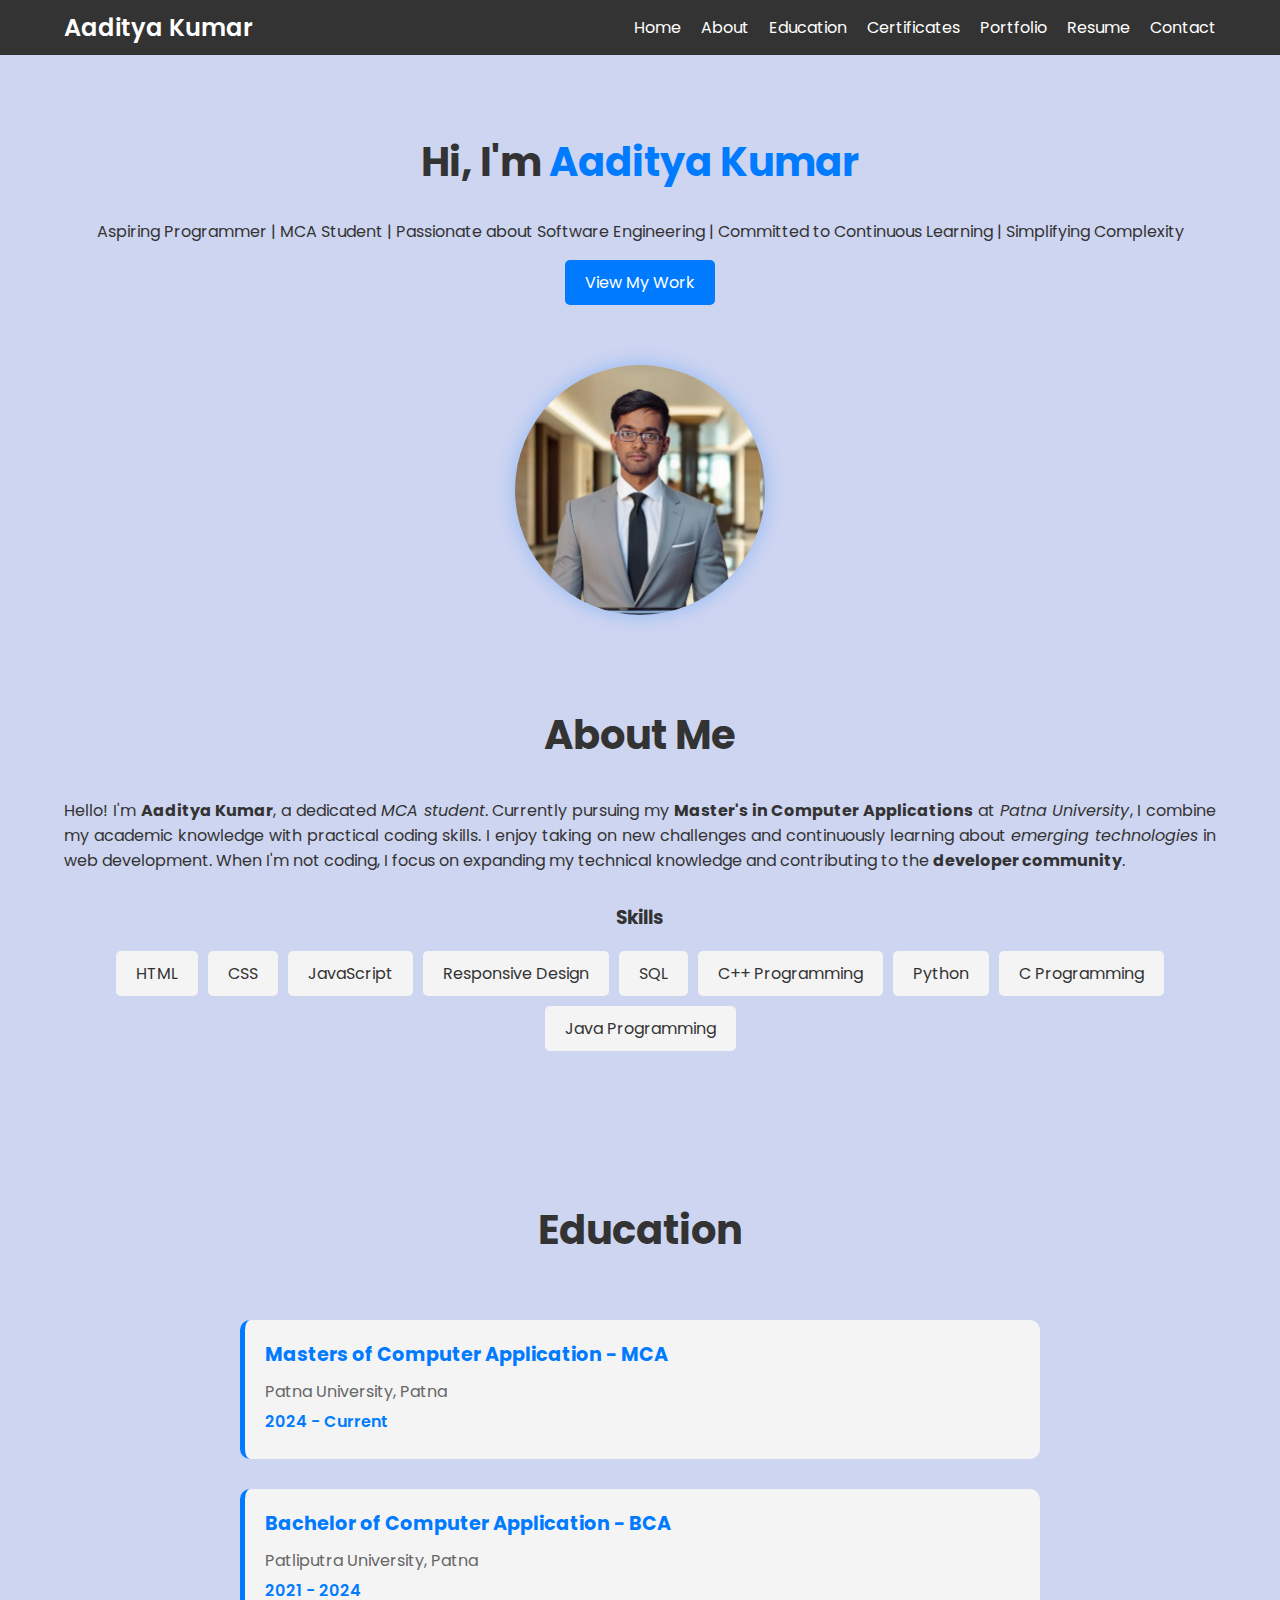
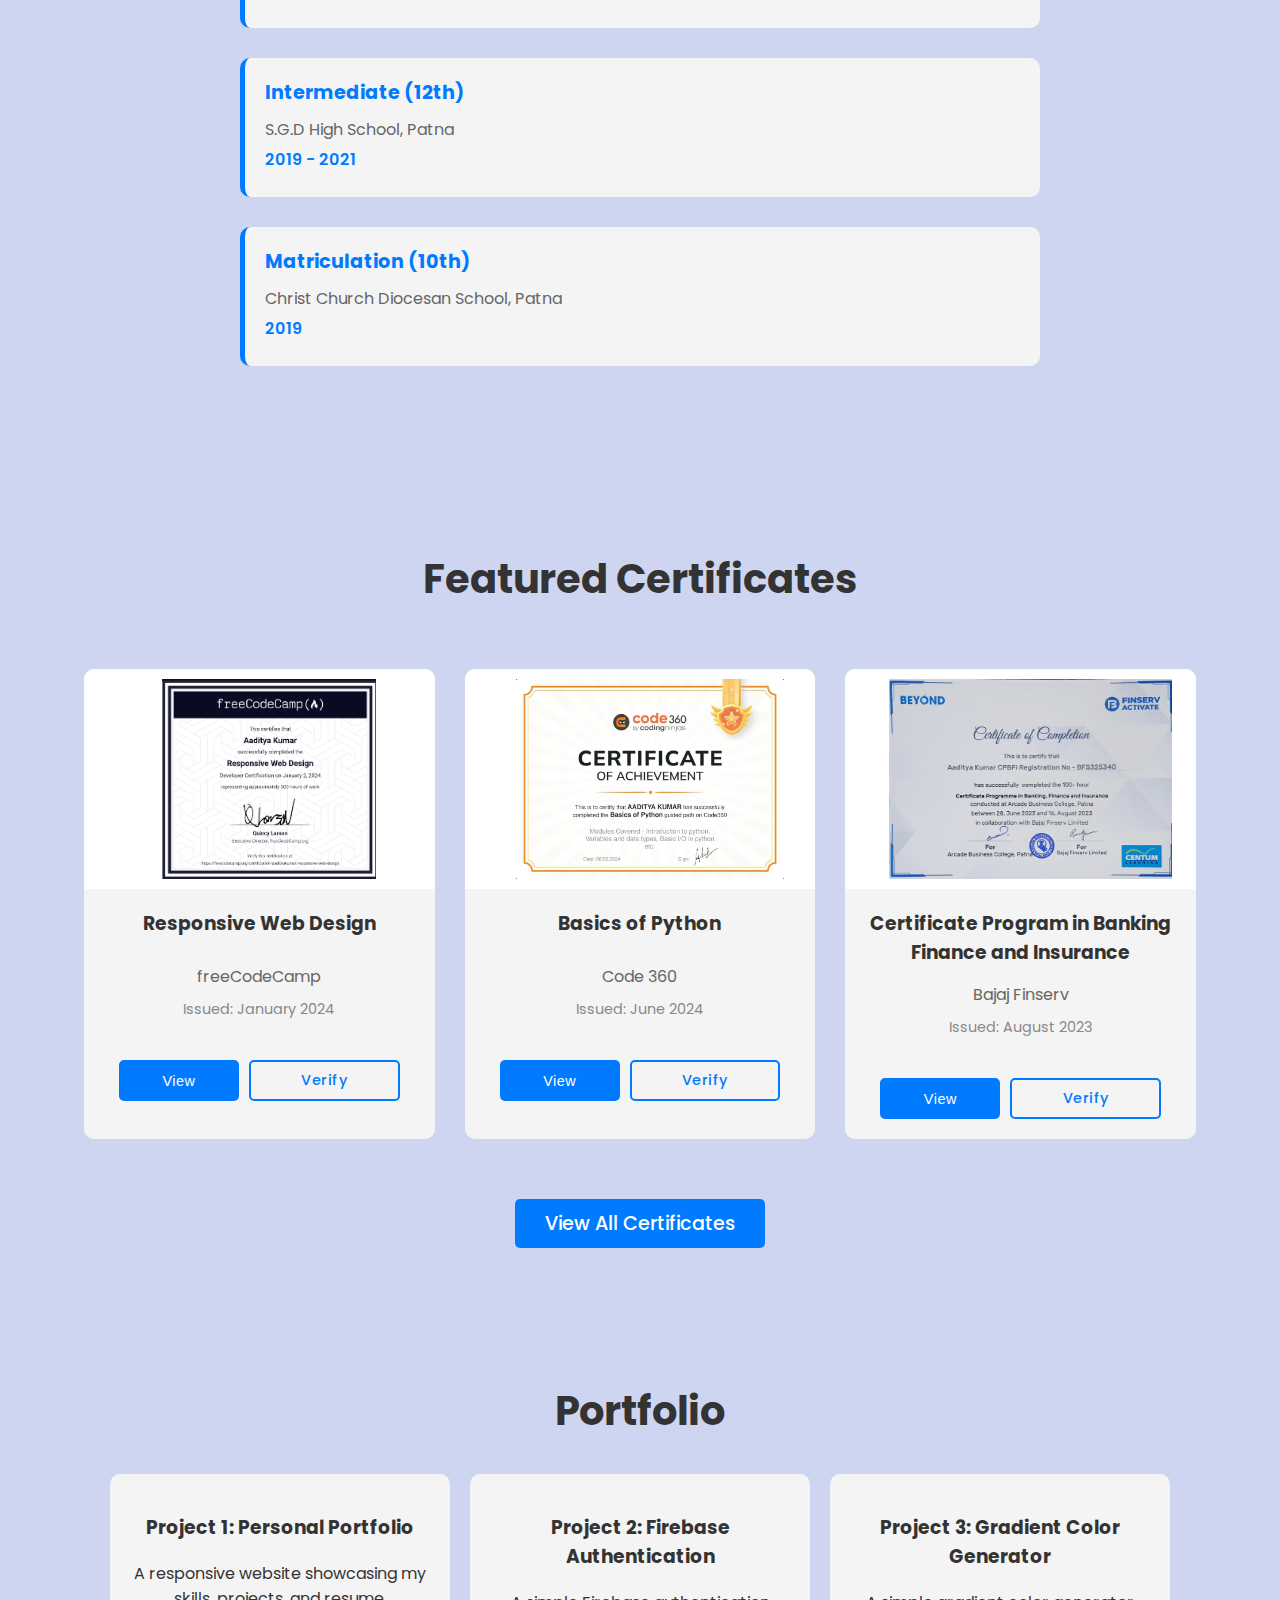
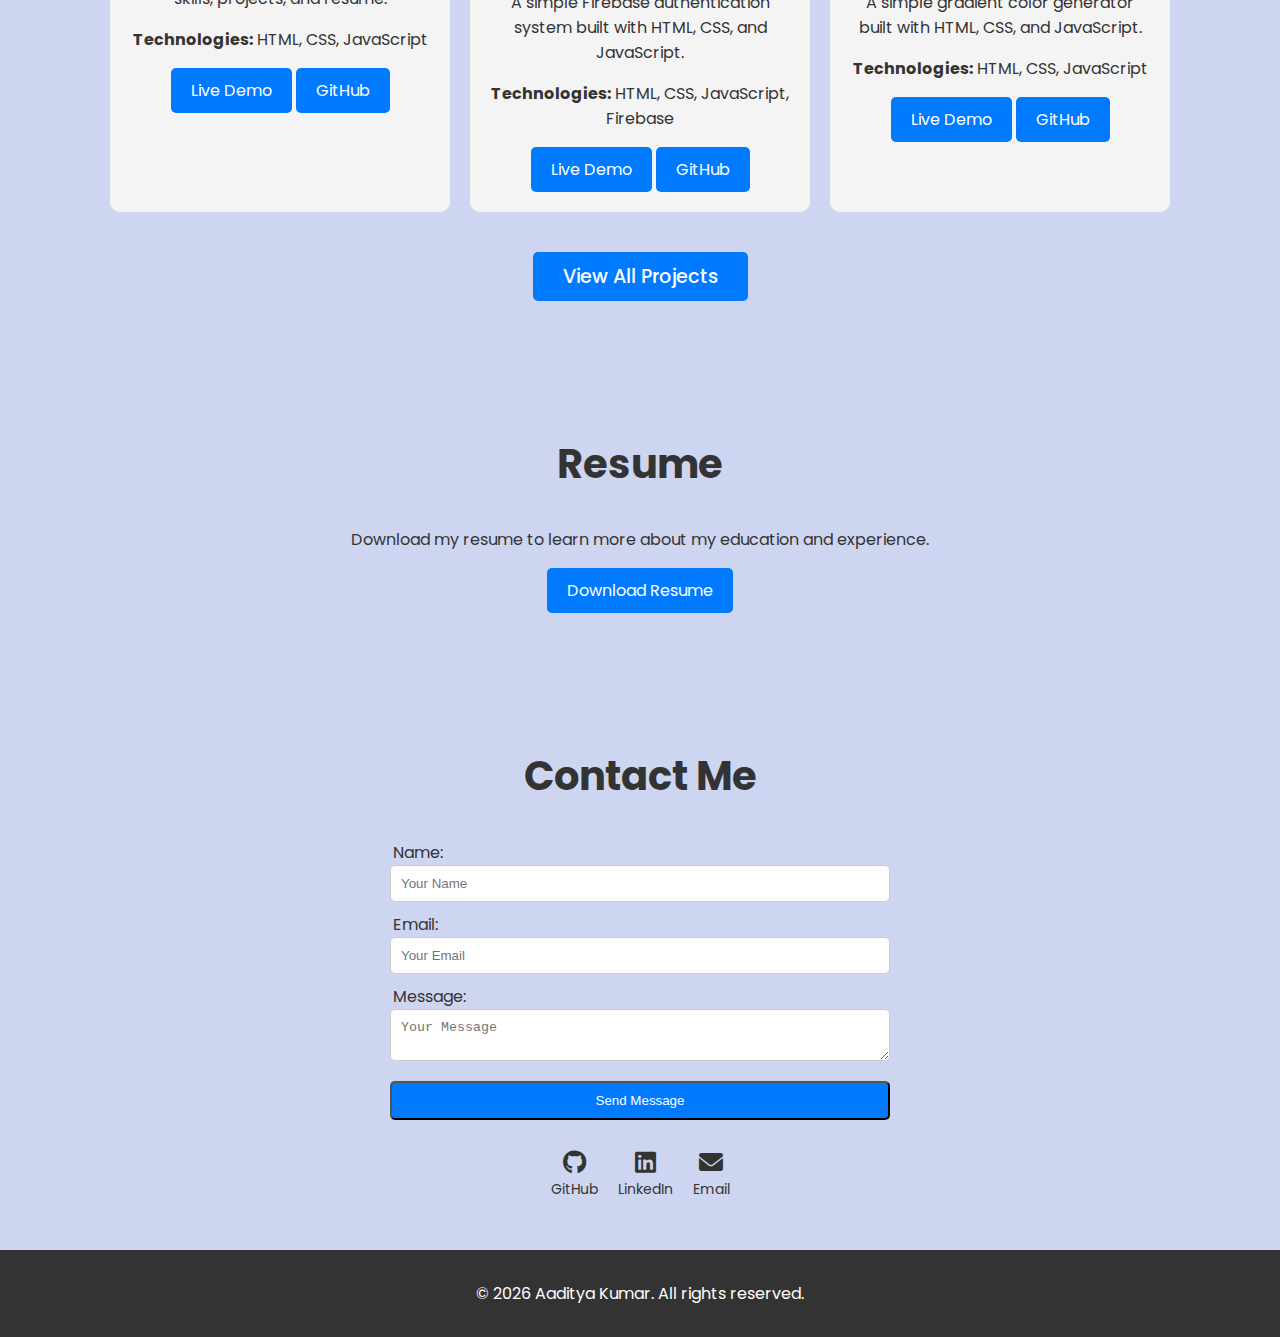
<file: index.html>
<!DOCTYPE html>
<html lang="en">
<head>
  <meta charset="UTF-8">
  <meta name="viewport" content="width=device-width, initial-scale=1.0">
  <title>Aaditya Kumar - Portfolio</title>
  <link rel="stylesheet" href="style.css">
  <link href="https://fonts.googleapis.com/css2?family=Poppins:wght@400;600&display=swap" rel="stylesheet">
  <link rel="stylesheet" href="https://cdnjs.cloudflare.com/ajax/libs/font-awesome/6.0.0-beta3/css/all.min.css">
  <meta name="description" content="Aaditya Kumar - Web Developer Portfolio showcasing projects, skills, and experience in front-end development.">
  
  <!-- Favicon -->
  <link rel="icon" type="image/x-icon" href="favicon.ico">
  
  <!-- Social Media Meta Tags -->
  <meta property="og:title" content="Aaditya Kumar - Portfolio">
  <meta property="og:description" content="Web Developer Portfolio showcasing projects, skills, and experience">
  <meta property="og:image" content="images/your-photo.webp">
  <meta property="og:url" content="your-website-url.com">
  
  <!-- Preload critical fonts -->
  <link rel="preload" href="https://fonts.googleapis.com/css2?family=Poppins:wght@400;600&display=swap" as="style">
</head>
<body>
  <!-- Navigation -->
  <nav>
    <div class="container">
      <a href="#home" class="logo">Aaditya Kumar</a>
      <div class="menu-toggle" id="mobile-menu" aria-label="Toggle navigation menu" aria-expanded="false">
        <span></span>
        <span></span>
        <span></span>
      </div>
      <ul class="nav-list">
        <li><a href="#home">Home</a></li>
        <li><a href="#about">About</a></li>
        <li><a href="#education">Education</a></li>
        <li><a href="#certificates">Certificates</a></li>
        <li><a href="#portfolio">Portfolio</a></li>
        <li><a href="#resume">Resume</a></li>
        <li><a href="#contact">Contact</a></li>
      </ul>
    </div>
  </nav>

  <!-- Home Section -->
  <section id="home" class="home">
    <div class="container">
      <div class="home-content">
        <h1>Hi, I'm <span>Aaditya Kumar</span></h1>
        <p>Aspiring Programmer | MCA Student | Passionate about Software Engineering | Committed to Continuous Learning | Simplifying Complexity</p>
        <a href="#portfolio" class="btn">View My Work</a>
      </div>
      <img src="images/aaditya_kumar.webp"
           alt="Aaditya Kumar" 
           class="home-img">
    </div>
  </section>

  <!-- About Section -->
  <section id="about" class="about">
    <div class="container">
      <h2>About Me</h2>
      <p style="text-align: justify;">
        Hello! I'm <strong>Aaditya Kumar</strong>, a dedicated <em>MCA student</em><!--  and aspiring <strong>web developer</strong> with a strong foundation in <em>front-end technologies</em>. I'm passionate about creating modern, user-friendly websites and applications-->. Currently pursuing my <strong>Master's in Computer Applications</strong> at <em>Patna University</em>, I combine my academic knowledge with practical coding skills. I enjoy taking on new challenges and continuously learning about <em>emerging technologies</em> in web development. When I'm not coding, I focus on expanding my technical knowledge and contributing to the <strong>developer community</strong>.
      </p>
      <h3>Skills</h3>
      <ul class="skills-list">
        <li>HTML</li>
        <li>CSS</li>
        <li>JavaScript</li>
        <li>Responsive Design</li>
        <li>SQL</li>
        <li>C++ Programming</li>
        <li>Python</li>
        <li>C Programming</li>
        <li>Java Programming</li>
        
      </ul>
    </div>
  </section>

  <!-- Education Section -->
  <section id="education" class="education">
    <div class="container">
      <h2>Education</h2>
      <div class="timeline">
        <div class="timeline-item">
          <div class="timeline-content">
            <h3>Masters of Computer Application - MCA</h3>
            <p>Patna University, Patna</p>
            <p>2024 - Current</p>
          </div>
        </div>
        <div class="timeline-item">
          <div class="timeline-content">
            <h3>Bachelor of Computer Application - BCA</h3>
            <p>Patliputra University, Patna</p>
            <p>2021 - 2024</p>
          </div>
        </div>
        <div class="timeline-item">
          <div class="timeline-content">
            <h3>Intermediate (12th)</h3>
            <p>S.G.D High School, Patna</p>
            <p>2019 - 2021</p>
          </div>
        </div>
        <div class="timeline-item">
          <div class="timeline-content">
            <h3>Matriculation (10th)</h3>
            <p>Christ Church Diocesan School, Patna</p>
            <p>2019</p>
          </div>
        </div>
      </div>
    </div>
  </section>

  <!-- Certificates Section -->
  <section id="certificates" class="certificates">
    <div class="container">
      <h2>Featured Certificates</h2>
      <div class="certificates-grid">
        <!-- Only top 3 certificates -->
        <div class="certificate-card">
          <img src="certificates/Responsive_Web_Design.png" alt="Responsive Web Design Certificate">
          <div class="certificate-content">
            <h3>Responsive Web Design</h3>
            <p>freeCodeCamp</p>
            <p class="date">Issued: January 2024</p>
            <div class="certificate-actions">
              <button class="btn" onclick="openCertModal('certificates/Responsive_Web_Design.png')">View</button>
              <a href="https://www.freecodecamp.org/certification/aadityakumar/responsive-web-design" class="btn btn-outline" target="_blank">Verify</a>
            </div>
          </div>
        </div>

        <div class="certificate-card">
          <img src="certificates/basics_of_python.webp" alt="Basics of Python Certificate">
          <div class="certificate-content">
            <h3>Basics of Python</h3>
            <p>Code 360</p>
            <p class="date">Issued: June 2024</p>
            <div class="certificate-actions">
              <button class="btn" onclick="openCertModal('certificates/basics_of_python.webp')">View</button>
              <a href="https://files.codingninjas.in/certi_image6114081773c31e64a64533bd5e377e6e155244.jpg" class="btn btn-outline" target="_blank">Verify</a>
            </div>
          </div>
        </div>

        <div class="certificate-card">
          <img src="certificates/Certificate_Program_in_Banking_Finance_and_Insurance.jpg" alt="Certificate Program in Banking Finance and Insurance">
          <div class="certificate-content">
            <h3>Certificate Program in Banking Finance and Insurance</h3>
            <p>Bajaj Finserv</p>
            <p class="date">Issued: August 2023</p>
            <div class="certificate-actions">
              <button class="btn" onclick="openCertModal('certificates/Certificate_Program_in_Banking_Finance_and_Insurance.jpg')">View</button>
              <a href="https://drive.google.com/file/d/1oDpBfBcbgERWbTAswYad1Io4k34-cv_r/view" class="btn btn-outline" target="_blank">Verify</a>
            </div>
          </div>
        </div>
      </div>
      <div class="certificates-footer">
        <a href="all-certificates.html" class="btn btn-large">View All Certificates</a>
      </div>
    </div>
  </section>

  <!-- Portfolio Section -->
  <section id="portfolio" class="portfolio">
    <div class="container">
      <h2>Portfolio</h2>
      <div class="projects">
        <div class="project">
          <h3>Project 1: Personal Portfolio</h3>
          <p>A responsive website showcasing my skills, projects, and resume.</p>
          <p><strong>Technologies:</strong> HTML, CSS, JavaScript</p>
          <a href="https://aadityageek.github.io" target="_blank" class="btn">Live Demo</a>
          <a href="https://github.com/AadityaGeek/AadityaGeek.github.io" target="_blank" class="btn">GitHub</a>
        </div>

        <div class="project">
          <h3>Project 2: Firebase Authentication</h3>
          <p>A simple Firebase authentication system built with HTML, CSS, and JavaScript.</p>
          <p><strong>Technologies:</strong> HTML, CSS, JavaScript, Firebase</p>
          <a href="https://aadityageek.github.io/authentication-web-page/" target="_blank" class="btn">Live Demo</a>
          <a href="https://github.com/AadityaGeek/authentication-web-page" target="_blank" class="btn">GitHub</a>
        </div>

        <div class="project">
          <h3>Project 3: Gradient Color Generator</h3>
          <p>A simple gradient color generator built with HTML, CSS, and JavaScript.</p>
          <p><strong>Technologies:</strong> HTML, CSS, JavaScript</p>
          <a href="https://aadityageek.github.io/gradient-color-generator/" target="_blank" class="btn">Live Demo</a>
          <a href="https://github.com/AadityaGeek/gradient-color-generator" target="_blank" class="btn">GitHub</a>
        </div>
      </div>
      <div class="portfolio-footer">
        <a href="all-projects.html" class="btn btn-large">View All Projects</a>
      </div>
    </div>
  </section>

  <!-- Resume Section -->
  <section id="resume" class="resume">
    <div class="container">
      <h2>Resume</h2>
      <p>Download my resume to learn more about my education and experience.</p>
      <a href="Aaditya_Resume.pdf" class="btn" download>Download Resume</a>
    </div>
  </section>

  <!-- Contact Section -->
  <section id="contact" class="contact">
    <div class="container">
      <h2>Contact Me</h2>
      <form action="https://formspree.io/f/xrbpzpwo" method="POST">
      <!-- <form action="https://getform.io/f/bkkypwlb" method="POST"> -->
        <label for="name">Name:</label>
        <input type="text" id="name" name="name" placeholder="Your Name" required>
        <label for="email">Email:</label>
        <input type="email" id="email" name="email" placeholder="Your Email" required>
        <label for="message">Message:</label>
        <textarea id="message" name="message" placeholder="Your Message" required></textarea>
        <button type="submit" class="btn">Send Message</button>
      </form>
      <div class="social-links">
        <a href="https://github.com/AadityaGeek" target="_blank">
          <i class="fab fa-github"></i>
          <span>GitHub</span>
        </a>
        <a href="https://linkedin.com/in/aadityakr" target="_blank">
          <i class="fab fa-linkedin"></i>
          <span>LinkedIn</span>
        </a>
        <a href="mailto:work.aadityakr@gmail.com">
          <i class="fas fa-envelope"></i>
          <span>Email</span>
        </a>
      </div>
    </div>
  </section>
  
  <!-- Footer -->
  <footer>
    <div class="container">
      <p>&copy; <span id="year"></span> Aaditya Kumar. All rights reserved.</p>
    </div>
  </footer>

  <script src="script.js"></script>
</body>
</html>
</file>
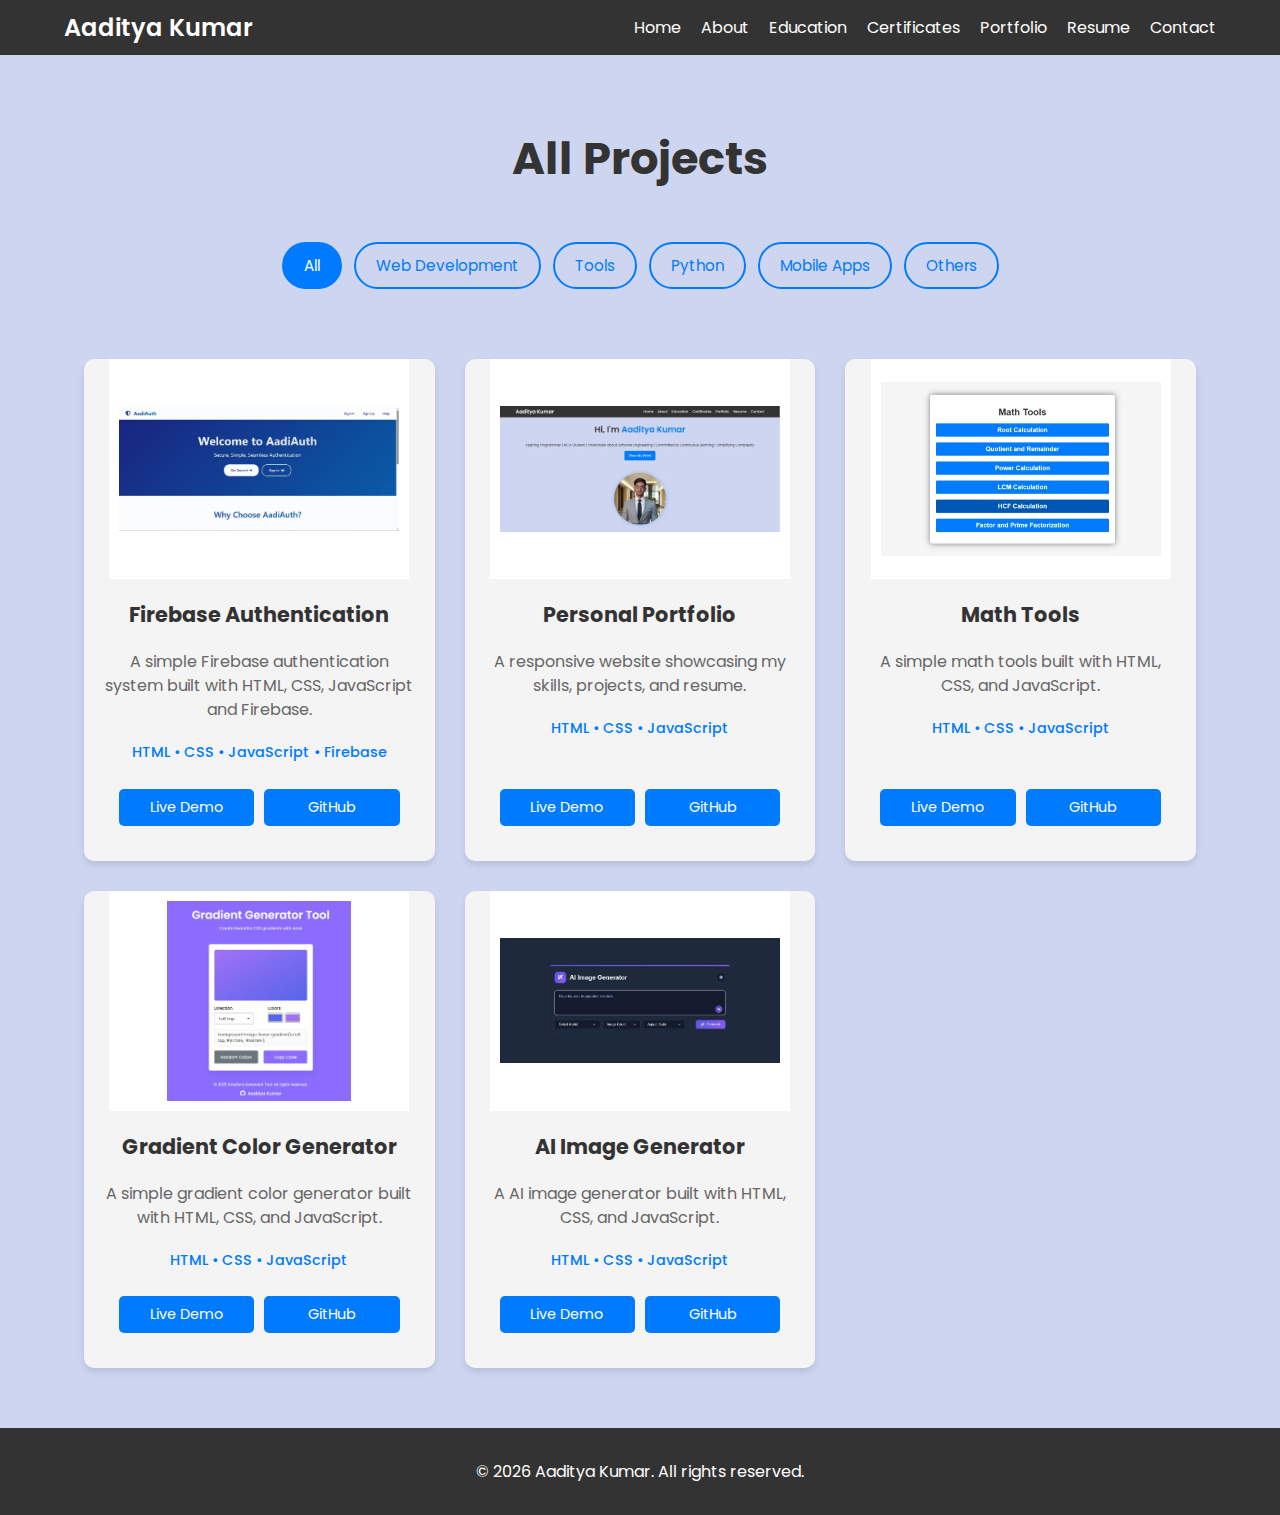
<file: all-projects.html>
<!DOCTYPE html>
<html lang="en">
<head>
    <meta charset="UTF-8">
    <meta name="viewport" content="width=device-width, initial-scale=1.0">
    <title>All Projects - Aaditya Kumar</title>
    <link rel="stylesheet" href="style.css">
    <link href="https://fonts.googleapis.com/css2?family=Poppins:wght@400;600&display=swap" rel="stylesheet">
    <link rel="stylesheet" href="https://cdnjs.cloudflare.com/ajax/libs/font-awesome/6.0.0-beta3/css/all.min.css">
</head>
<body>
    <nav>
        <div class="container">
            <a href="index.html" class="logo">Aaditya Kumar</a>
            <div class="menu-toggle" id="mobile-menu">
                <span></span>
                <span></span>
                <span></span>
            </div>
            <ul class="nav-list">
                <li><a href="index.html#home">Home</a></li>
                <li><a href="index.html#about">About</a></li>
                <li><a href="index.html#education">Education</a></li>
                <li><a href="index.html#certificates">Certificates</a></li>
                <li><a href="index.html#portfolio">Portfolio</a></li>
                <li><a href="index.html#resume">Resume</a></li>
                <li><a href="index.html#contact">Contact</a></li>
            </ul>
        </div>
    </nav>

    <main class="all-projects">
        <div class="container">
            <h1>All Projects</h1>
            
            <div class="project-categories">
                <button class="category-btn active" data-category="all">All</button>
                <button class="category-btn" data-category="web">Web Development</button>
                <button class="category-btn" data-category="tools">Tools</button>
                <button class="category-btn" data-category="python">Python</button>
                <button class="category-btn" data-category="app">Mobile Apps</button>
                <button class="category-btn" data-category="others">Others</button>
            </div>

            <div class="projects-grid">
                <div class="project-card" data-category="web">
                    <img src="projects/authentication-web-page.webp" alt="Portfolio Website">
                    <div class="project-content">
                        <h3>Firebase Authentication</h3>
                        <p>A simple Firebase authentication system built with HTML, CSS, JavaScript and Firebase.</p>
                        <p class="tech-stack">HTML • CSS • JavaScript • Firebase</p>
                        <div class="project-actions">
                            <a href="https://aadityageek.github.io/authentication-web-page" class="btn" target="_blank">Live Demo</a>
                            <a href="https://github.com/AadityaGeek/authentication-web-page" class="btn btn-outline" target="_blank">GitHub</a>
                        </div>
                    </div>
                </div>

                <div class="project-card" data-category="web">
                    <img src="projects/personal_portfolio.webp" alt="Portfolio Website">
                    <div class="project-content">
                        <h3>Personal Portfolio</h3>
                        <p>A responsive website showcasing my skills, projects, and resume.</p>
                        <p class="tech-stack">HTML • CSS • JavaScript</p>
                        <div class="project-actions">
                            <a href="https://aadityageek.github.io" class="btn" target="_blank">Live Demo</a>
                            <a href="https://github.com/AadityaGeek/AadityaGeek.github.io" class="btn btn-outline" target="_blank">GitHub</a>
                        </div>
                    </div>
                </div>

                <div class="project-card" data-category="tools">
                    <img src="projects/math_tools.webp" alt="Math Tools">
                    <div class="project-content">
                        <h3>Math Tools</h3>
                        <p>A simple math tools built with HTML, CSS, and JavaScript.</p>
                        <p class="tech-stack">HTML • CSS • JavaScript</p>
                        <div class="project-actions">
                            <a href="https://aadityageek.github.io/math-tools/" class="btn" target="_blank">Live Demo</a>
                            <a href="https://github.com/AadityaGeek/math-tools" class="btn btn-outline" target="_blank">GitHub</a>
                        </div>
                    </div>
                </div>

                <div class="project-card" data-category="tools">
                    <img src="projects/gradient-color-generator.webp" alt="Gradient Color Generator">
                    <div class="project-content">
                        <h3>Gradient Color Generator</h3>
                        <p>A simple gradient color generator built with HTML, CSS, and JavaScript.</p>
                        <p class="tech-stack">HTML • CSS • JavaScript</p>
                        <div class="project-actions">
                            <a href="https://aadityageek.github.io/gradient-color-generator/" class="btn" target="_blank">Live Demo</a>
                            <a href="https://github.com/AadityaGeek/gradient-color-generator" class="btn btn-outline" target="_blank">GitHub</a>
                        </div>
                    </div>
                </div>
                
                <div class="project-card" data-category="web">
                    <img src="projects/ai_image_generator.webp" alt="AI Image Generator">
                    <div class="project-content">
                        <h3>AI Image Generator</h3>
                        <p>A AI image generator built with HTML, CSS, and JavaScript.</p>
                        <p class="tech-stack">HTML • CSS • JavaScript</p>
                        <div class="project-actions">
                            <a href="https://aadityageek.github.io/ai-image-generator/" class="btn" target="_blank">Live Demo</a>
                            <a href="https://github.com/AadityaGeek/ai-image-generator" class="btn btn-outline" target="_blank">GitHub</a>
                        </div>
                    </div>
                </div>

                <!-- Add more project cards as needed -->
            </div>
        </div>
    </main>

    <footer>
        <div class="container">
            <p>&copy; <span id="year"></span> Aaditya Kumar. All rights reserved.</p>
        </div>
    </footer>

    <script src="script.js"></script>
</body>
</html>
</file>
<file: style.css>
/* Root Variables */
:root {
  /* Primary Colors */
  --primary-color: #007BFF;
  --primary-dark: #0056b3;
  --primary-light: #cce5ff;

  /* Background Colors */
  --bg-primary: #ced5f1;
  --bg-secondary: #f4f4f4;
  --bg-dark: #333;

  /* Text Colors */
  --text-primary: #333;
  --text-secondary: #666;
  --text-light: #888;
  --text-white: #fff;

  /* Border Colors */
  --border-color: #ccc;

  /* Shadow Colors */
  --shadow-color: rgba(0, 123, 255, 0.3);
  --shadow-dark: rgba(0, 0, 0, 0.1);

  /* Spacing */
  --spacing-xs: 5px;
  --spacing-sm: 10px;
  --spacing-md: 20px;
  --spacing-lg: 30px;
  --spacing-xl: 50px;

  /* Border Radius */
  --border-radius-sm: 5px;
  --border-radius-md: 10px;
  --border-radius-lg: 25px;
  --border-radius-full: 50%;

  /* Transitions */
  --transition-speed: 0.3s;
}

/* General Styles */
body {
  font-family: 'Poppins', sans-serif;
  margin: 0;
  padding: 0;
  box-sizing: border-box;
  color: var(--text-primary);
  background-color: var(--bg-primary);
  width: 100%;
  overflow-x: hidden;
  min-height: 100vh;
  display: flex;
  flex-direction: column;
}

.container {
  width: 90%;
  max-width: 1200px;
  margin: 0 auto;
}

a {
  text-decoration: none;
  color: inherit;
}

.btn {
  display: inline-block;
  padding: 10px 20px;
  background-color: var(--primary-color);
  color: var(--text-white);
  border-radius: var(--border-radius-sm);
  transition: background-color var(--transition-speed), transform var(--transition-speed);
}

.btn:hover {
  background-color: var(--primary-dark);
  transform: translateY(-3px);
}

/* Navigation */
nav {
  background-color: var(--bg-dark);
  color: var(--text-white);
  padding: var(--spacing-sm) 0;
  position: sticky;
  top: 0;
  z-index: 1000;
  width: 100%;
}

nav .container {
  display: flex;
  justify-content: space-between;
  align-items: center;
}

nav .logo {
  font-size: 1.5rem;
  font-weight: 600;
}

nav ul {
  list-style: none;
  display: flex;
  gap: 20px;
  margin: 0;
  padding: 0;
}

nav ul li a {
  color: #fff;
  transition: color 0.3s;
}

nav ul li a:hover {
  color: var(--primary-color);
}

/* Hamburger Menu for Mobile */
.menu-toggle {
  display: none;
  flex-direction: column;
  cursor: pointer;
  width: 30px;
  height: 25px;
  justify-content: space-between;
  position: relative;
}

.menu-toggle span {
  display: block;
  height: 3px;
  width: 100%;
  background-color: #fff;
  border-radius: 3px;
  transition: all 0.3s ease-in-out;
  position: absolute;
}

/* Position the spans */
.menu-toggle span:nth-child(1) {
  top: 0;
}

.menu-toggle span:nth-child(2) {
  top: 50%;
  transform: translateY(-50%);
}

.menu-toggle span:nth-child(3) {
  bottom: 0;
}

/* Improved cross icon transformation */
.menu-toggle.active span:nth-child(1) {
  transform: translateY(11px) rotate(45deg);
}

.menu-toggle.active span:nth-child(2) {
  opacity: 0;
  transform: translateX(15px);
}

.menu-toggle.active span:nth-child(3) {
  transform: translateY(-11px) rotate(-45deg);
}

/* Home Section */
.home {
  display: flex;
  flex-direction: column;
  align-items: center;
  text-align: center;
  padding: 50px 0;
  padding-bottom: 0;
  width: 100%;
}

.home-content h1 {
  font-size: 2.5rem;
  animation: fadeIn 1.5s ease-in-out;
}

.home-content span {
  color: var(--primary-color);
}

.home img {
  width: 250px;
  height: 250px;
  border-radius: var(--border-radius-full);
  margin-top: 60px;
  animation: float 3s ease-in-out infinite;
  box-shadow: 0 0 20px var(--shadow-color);
  /* box-shadow: 0px 0px 15px rgba(0, 0, 0, 0.6); */
}

@keyframes fadeIn {
  from { opacity: 0; transform: translateY(-20px); }
  to { opacity: 1; transform: translateY(0); }
}

@keyframes float {
  0%, 100% { transform: translateY(0); }
  50% { transform: translateY(-20px); }
}

/* About Section */
.about {
  padding: 50px 0;
  text-align: center;
  width: 100%;
}

.about h2 {
  font-size: 2.5rem;
  animation: fadeIn 1.5s ease-in-out;
}

.about h3 {
  margin-top: 30px;
}

.about .skills-list {
  list-style: none;
  padding: 0;
  display: flex;
  flex-wrap: wrap;
  justify-content: center;
  gap: 10px;
}

.about .skills-list li {
  background-color: var(--bg-secondary);
  padding: var(--spacing-sm) var(--spacing-md);
  border-radius: var(--border-radius-sm);
  animation: fadeIn 1.5s ease-in-out;
}

/* Education Section - Updated Styles */
.education {
  padding: 50px 0;
  text-align: center;
  width: 100%;
}

.education h2 {
  font-size: 2.5rem;
  margin-bottom: 40px;
  animation: fadeIn 1.5s ease-in-out;
}

.timeline {
  max-width: 800px;
  margin: 0 auto;
  padding: 20px;
}

.timeline-item {
  background-color: var(--bg-secondary);
  border-radius: var(--border-radius-md);
  padding: var(--spacing-md);
  margin-bottom: 30px;
  position: relative;
  transition: transform 0.3s ease;
  animation: fadeIn 1.5s ease-in-out;
  border-left: 5px solid var(--primary-color);
}

.timeline-item:hover {
  transform: translateX(10px);
}

.timeline-content {
  text-align: left;
}

.timeline-content h3 {
  color: var(--primary-color);
  margin: 0 0 10px 0;
  font-size: 1.2rem;
}

.timeline-content p {
  margin: 5px 0;
  color: var(--text-secondary);
}

.timeline-content p:last-child {
  color: var(--primary-color);
  font-weight: 600;
}

/* Portfolio Section */
.portfolio {
  padding: 50px 0;
  text-align: center;
  width: 100%;
}

.portfolio h2 {
  font-size: 2.5rem;
  animation: fadeIn 1.5s ease-in-out;
}

.projects {
  display: flex;
  flex-wrap: wrap;
  justify-content: center;
  gap: 20px;
}

.project {
  background-color: var(--bg-secondary);
  padding: 20px;
  border-radius: 10px;
  width: 100%;
  max-width: 300px;
  animation: fadeIn 1.5s ease-in-out;
  /* box-shadow: 0px 0px 15px rgba(0, 0, 0, 0.6); */
}

/* Resume Section */
.resume {
  padding: 50px 0;
  text-align: center;
  width: 100%;
}

.resume h2 {
  font-size: 2.5rem;
  animation: fadeIn 1.5s ease-in-out;
}

/* Contact Section */
.contact {
  padding: 50px 0;
  text-align: center;
  width: 100%;
}

.contact h2 {
  font-size: 2.5rem;
  animation: fadeIn 1.5s ease-in-out;
}

.contact label{
  text-align: left;
  padding-left: 3px;
  margin-bottom: -10px;
}

.contact form {
  display: flex;
  flex-direction: column;
  gap: 10px;
  max-width: 500px;
  margin: 0 auto;
}

.contact input, .contact textarea {
  padding: var(--spacing-sm);
  border: 1px solid var(--border-color);
  border-radius: var(--border-radius-sm);
}

.contact button {
  margin-top: 10px;
}

.contact .social-links {
  margin-top: 30px;
  display: flex;
  justify-content: center;
  gap: 20px;
}

.contact .social-links a {
  display: flex;
  flex-direction: column;
  align-items: center;
  text-decoration: none;
  color: var(--text-primary);
  transition: color 0.3s;
}

.contact .social-links a:hover {
  color: var(--primary-color);
}

.contact .social-links i {
  font-size: 24px;
  margin-bottom: 5px;
}

.contact .social-links span {
  font-size: 14px;
}

/* Footer */
footer {
  background-color: var(--bg-dark);
  color: var(--text-white);
  text-align: center;
  padding: 15px 0;
  width: 100%;
}

/* Certificates Section */
.certificates {
  padding: 50px 0;
  text-align: center;
  width: 100%;
}

.certificates h2 {
  font-size: 2.5rem;
  margin-bottom: 40px;
  animation: fadeIn 1.5s ease-in-out;
}

.certificates-grid {
  display: grid;
  grid-template-columns: repeat(auto-fill, minmax(300px, 1fr));
  gap: 30px;
  padding: 20px;
  max-width: 1200px;
  margin: 0 auto;
}

.certificate-card {
  background-color: var(--bg-secondary);
  border-radius: var(--border-radius-md);
  overflow: hidden;
  transition: transform 0.3s ease;
  animation: fadeIn 1.5s ease-in-out;
  height: 100%;
  width: 100%;
  display: flex;
  flex-direction: column;
  max-width: 400px;
  margin: 0 auto;
}

.certificate-card:hover {
  transform: translateY(-5px);
}

.certificate-card img {
  width: 100%;
  height: 200px;
  object-fit: contain;
  background-color: #fff;
  padding: 10px;
}

.certificate-content {
  padding: 20px;
  flex: 1;
  display: flex;
  flex-direction: column;
  text-align: center;
}

.certificate-content h3 {
  margin: 0 0 10px 0;
  color: var(--text-primary);
  min-height: 40px;
  display: -webkit-box;
  -webkit-line-clamp: 2;
  line-clamp: 2;
  -webkit-box-orient: vertical;
  overflow: hidden;
  text-overflow: ellipsis;
  text-align: center;
}

.certificate-content p {
  margin: 5px 0;
  color: var(--text-secondary);
  text-align: center;
}

.certificate-content .date {
  font-size: 0.9em;
  color: var(--text-light);
  margin-bottom: 15px;
}

.certificate-content .btn {
  margin-top: 10px;
}

/* Certificate action buttons */
.certificate-actions {
  display: flex;
  gap: 10px;
  justify-content: center;
  margin-top: 15px;
  padding: 0 15px;
}

.certificate-actions .btn,
.certificate-actions .btn-outline {
  flex: 1;
  min-width: 80px;
  max-width: 120px;
  padding: 8px 15px;
  font-size: 0.9rem;
  text-align: center;
  font-weight: 500;
  letter-spacing: 0.5px;
  transition: all 0.3s ease;
  border: 2px solid var(--primary-color);
}

.certificate-actions .btn {
  background-color: var(--primary-color);
  color: var(--text-white);
  box-shadow: none;
}

.certificate-actions .btn:hover {
  background-color: var(--primary-dark);
  border-color: var(--primary-dark);
  transform: translateY(-2px);
}

.certificate-actions .btn-outline {
  background: transparent;
  color: var(--primary-color);
}

.certificate-actions .btn-outline:hover {
  background: var(--primary-color);
  color: var(--text-white);
  transform: translateY(-2px);
}

/* Remove any unwanted shadows */
.certificate-actions .btn:hover,
.certificate-actions .btn-outline:hover {
  box-shadow: none;
}

/* Reset active and focus states */
.certificate-actions .btn:active,
.certificate-actions .btn:focus {
  background: var(--primary-color);
  color: var(--text-white);
  transform: none;
  box-shadow: none;
}

.btn-outline:active,
.btn-outline:focus {
  background: transparent;
  color: var(--primary-color);
}

/* Reset styles for visited links */
.certificate-actions .btn:visited {
  color: inherit;
}

.certificate-actions .btn-outline:visited {
  color: var(--primary-color);
  background: transparent;
}

.certificate-actions .btn-outline:visited:hover {
  background: var(--primary-color);
  color: var(--text-white);
}

/* Modal styles */
.modal {
  display: none;
  position: fixed;
  z-index: 1001;
  top: 0;
  left: 0;
  width: 100%;
  height: 100%;
  background-color: rgba(0, 0, 0, 0.9);
  backdrop-filter: blur(5px);
}

.modal img {
  max-width: 90%;
  max-height: 90vh;
  margin: auto;
  display: block;
  position: relative;
  top: 50%;
  transform: translateY(-50%);
  box-shadow: 0 0 20px rgba(0,0,0,0.2);
}

.close-modal {
  position: absolute;
  right: 25px;
  top: 15px;
  color: #f1f1f1;
  font-size: 35px;
  font-weight: bold;
  cursor: pointer;
  transition: all 0.3s ease;
  width: 40px;
  height: 40px;
  display: flex;
  align-items: center;
  justify-content: center;
  border-radius: 50%;
  background-color: rgba(255, 255, 255, 0.1);
  z-index: 1002;
}

.close-modal:hover {
  color: var(--primary-color);
  background-color: rgba(255, 255, 255, 0.2);
  transform: rotate(90deg);
}

/* Responsive Design */
@media (max-width: 768px) {
  nav ul {
    display: none;
    flex-direction: column;
    align-items: center;
    background-color: var(--bg-dark);
    position: absolute;
    top: 55px;
    left: 0;
    right: 0;
    padding: 20px 0;
  }

  nav ul.active {
    display: flex;
  }

  .menu-toggle {
    display: flex;
  }

  .home {
    padding: 50px 0;
  }

  .home-content h1 {
    font-size: 2rem;
  }

  .home img {
    margin-top: 80px;
    width: 250px;
    height: 250px;
  }

  .timeline {
    padding: 20px 15px;
  }

  .timeline-item {
    padding: 20px;
    margin-bottom: 20px;
  }

  .timeline-item:hover {
    transform: translateX(5px);
  }

  .timeline-content h3 {
    font-size: 1.1rem;
  }

  .certificates-grid {
    grid-template-columns: repeat(auto-fill, minmax(250px, 1fr));
    gap: 20px;
    padding: 15px;
  }

  .all-certificates {
    padding: 30px 0;
  }
  
  footer {
    padding: 10px 0;
  }
}

@media (max-width: 480px) {
  .home-content h1 {
    font-size: 1.8rem;
  }
  .home {
    padding: 50px 0;
    padding-bottom: 0;
  }
  .home img {
    margin-top: 60px;
    width: 250px;
    height: 250px;
  }

  .education h2 {
    font-size: 2rem;
    margin-bottom: 30px;
  }

  .timeline-content h3 {
    font-size: 1.1rem;
  }

  .project {
    width: 100%;
  }

  .certificates-grid {
    grid-template-columns: 1fr;
    gap: 15px;
    padding: 10px;
  }
  
  .certificate-card {
    max-width: 100%;
  }

  .certificate-card img {
    height: 180px;
    padding: 8px;
  }

  .certificate-content {
    padding: 20px;
  }

  .certificate-content h3 {
    font-size: 1.1rem;
    margin-bottom: 5px;
  }

  .certificate-content p {
    margin: 3px 0;
    font-size: 0.9rem;
  }

  .certificate-content .date {
    margin-bottom: 10px;
  }

  .certificate-content .btn {
    margin-top: 5px;
    padding: 8px 16px;
  }

  .certificate-actions {
    padding: 0 10px;
    gap: 8px;
  }
  
  .certificate-actions .btn,
  .certificate-actions .btn-outline {
    padding: 8px 12px;
    font-size: 0.85rem;
    min-width: 70px;
  }

  /* Remove hover effects on mobile */
  .certificate-actions .btn:hover {
    transform: none;
    box-shadow: none;
  }
}

/* Certificates Section Updates */
.certificates-footer {
    text-align: center;
    margin-top: 40px;
}

.btn-large {
    padding: 10px 30px;
    font-size: 1.2rem;
    font-weight: 500;
    animation: fadeIn 1.5s ease-in-out;
}

/* All Certificates Page Styles */
.all-certificates {
    padding: 40px 0;
    flex: 1;
}

.all-certificates h1 {
    text-align: center;
    font-size: 2.8rem;
    margin-bottom: 50px;
    color: var(--text-primary);
}

.certificate-categories {
    display: flex;
    justify-content: center;
    flex-wrap: wrap;
    gap: 12px;
    margin-bottom: 50px;
    padding: 0 15px;
}

.category-btn {
    padding: 10px 20px;
    border: 2px solid var(--primary-color);
    background-color: transparent;
    color: var(--primary-color);
    border-radius: var(--border-radius-lg);
    cursor: pointer;
    transition: all 0.3s ease;
    font-family: 'Poppins', sans-serif;
    font-size: 0.95rem;
    white-space: nowrap;
}

.category-btn:hover,
.category-btn.active {
    background-color: var(--primary-color);
    color: var(--text-white);
}

/* Responsive adjustments */
@media (max-width: 768px) {
    .all-certificates {
        padding: 30px 0;
    }

    .all-certificates h1 {
        font-size: 2.2rem;
        margin-bottom: 30px;
    }

    .certificate-categories {
        gap: 8px;
        margin-bottom: 30px;
        justify-content: flex-start;
        overflow-x: auto;
        padding-bottom: 10px;
        -webkit-overflow-scrolling: touch;
        scrollbar-width: none; /* Firefox */
        -ms-overflow-style: none; /* IE and Edge */
    }

    /* Hide scrollbar for Chrome, Safari and Opera */
    .certificate-categories::-webkit-scrollbar {
        display: none;
    }

    .category-btn {
        padding: 8px 16px;
        font-size: 0.9rem;
        flex-shrink: 0;
    }
}

@media (max-width: 480px) {
    .certificates-grid {
        grid-template-columns: 1fr;
        gap: 15px;
        padding: 10px;
    }

    .certificate-card {
        max-width: 100%;
    }
}

main {
    flex: 1;
}

/* All Projects Page Styles */
.all-projects {
    padding: 40px 0;
    flex: 1;
}

.all-projects h1 {
    text-align: center;
    font-size: 2.8rem;
    margin-bottom: 50px;
    color: var(--text-primary);
}

.project-categories {
    display: flex;
    justify-content: center;
    flex-wrap: wrap;
    gap: 12px;
    margin-bottom: 50px;
    padding: 0 15px;
}

.projects-grid {
    display: grid;
    grid-template-columns: repeat(auto-fill, minmax(300px, 1fr));
    gap: 30px;
    padding: 20px;
    max-width: 1200px;
    margin: 0 auto;
}

.project-card {
    background-color: var(--bg-secondary);
    border-radius: var(--border-radius-md);
    overflow: hidden;
    transition: transform 0.3s ease;
    height: 100%;
    display: flex;
    flex-direction: column;
    box-shadow: 0 4px 6px var(--shadow-dark);
}

.project-card:hover {
    transform: translateY(-5px);
}

.project-card img {
    width: 280px;
    height: 200px;
    object-fit: contain;
    background-color: #fff;
    padding: 10px;
    margin: 0 auto;
}

.project-content {
    padding: 20px;
    flex: 1;
    display: flex;
    flex-direction: column;
    text-align: center;
}

.project-content h3 {
    margin: 0 0 10px 0;
    color: var(--text-primary);
    font-size: 1.3rem;
}

.project-content p {
    margin: 10px 0;
    color: var(--text-secondary);
    line-height: 1.5;
}

.tech-stack {
    color: var(--primary-color) !important;
    font-size: 0.9rem;
    font-weight: 500;
}

.project-actions {
    display: flex;
    gap: 10px;
    justify-content: center;
    margin-top: auto;
    padding: 15px;
}

.project-actions .btn,
.project-actions .btn-outline {
    flex: 1;
    min-width: 80px;
    max-width: 120px;
    padding: 8px 15px;
    font-size: 0.9rem;
    text-align: center;
}

/* Responsive adjustments */
@media (max-width: 768px) {
    .all-projects h1 {
        font-size: 2.2rem;
        margin-bottom: 30px;
    }

    .project-categories {
        gap: 8px;
        margin-bottom: 30px;
        justify-content: flex-start;
        overflow-x: auto;
        padding-bottom: 10px;
        -webkit-overflow-scrolling: touch;
        scrollbar-width: none;
    }

    .project-categories::-webkit-scrollbar {
        display: none;
    }

    .projects-grid {
        grid-template-columns: repeat(auto-fill, minmax(250px, 1fr));
        gap: 20px;
        padding: 15px;
    }
}

@media (max-width: 480px) {
    .projects-grid {
        grid-template-columns: 1fr;
        gap: 15px;
        padding: 10px;
    }

    .project-card img {
        width: 260px;
        height: 180px;
        padding: 8px;
    }
}

/* Add this to your CSS file */
.portfolio-footer {
    text-align: center;
    margin-top: 40px; /* Adds space above the button */
}

.portfolio-footer .btn-large {
    padding: 10px 30px;
    font-size: 1.2rem;
    font-weight: 500;
    animation: fadeIn 1.5s ease-in-out;
}

/* Responsive adjustment */
@media (max-width: 768px) {
    .portfolio-footer {
        margin-top: 30px; /* Slightly less space on mobile */
    }
}

html {
    scroll-behavior: smooth;
}
</file>
